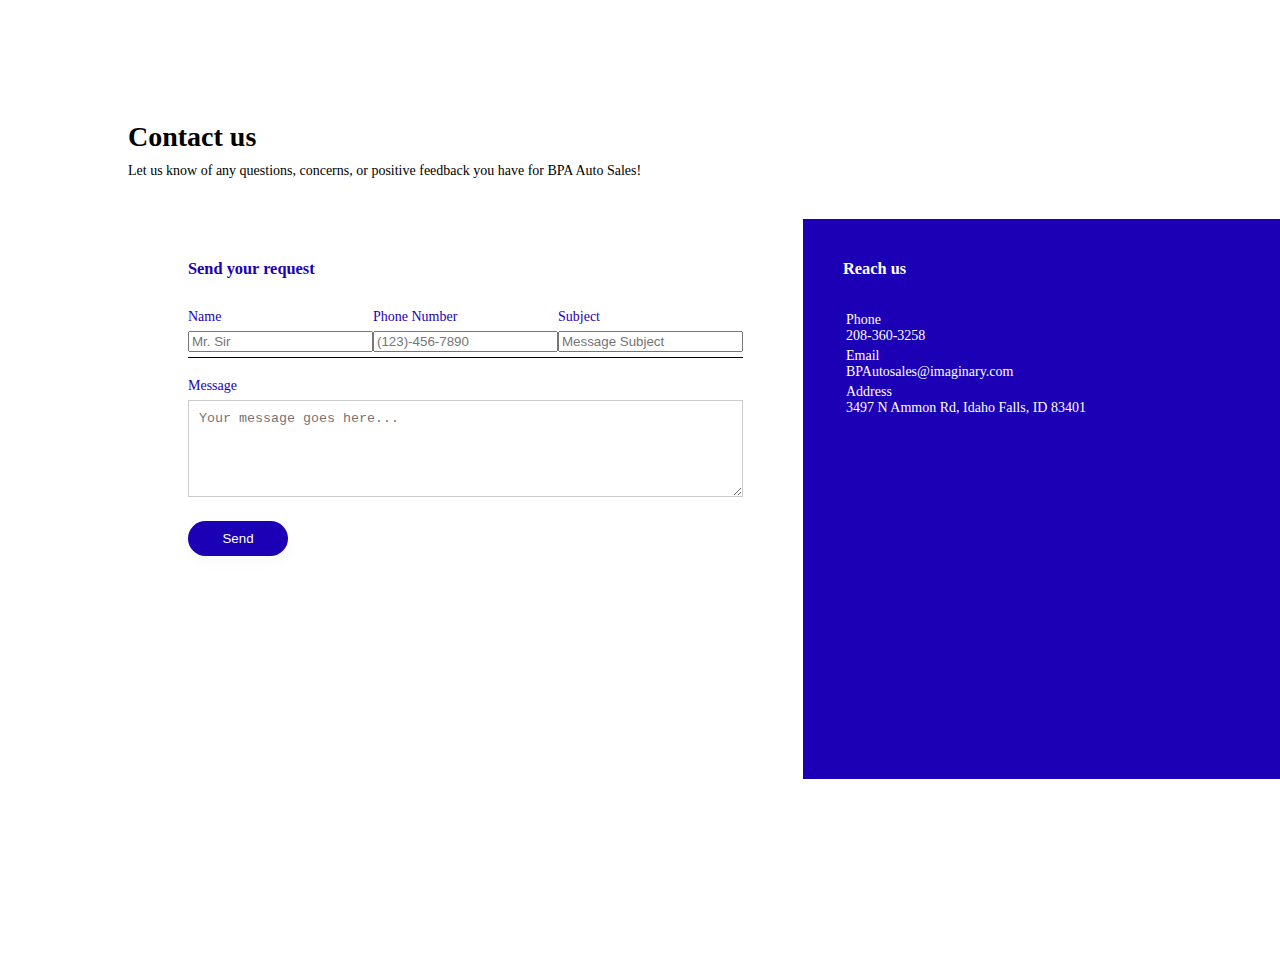
<file: contact_us.html>
<!DOCTYPE html>
<html lang "en">
<head>
    <meta charset="UTF-8">
    <title>Contact US</title>
    <link rel="stylesheet" type="text/css" href="style.css">
</head>
<body>
    <div class="concontainer">
        <h1>Contact us</h1>
        <p>Let us know of any questions, concerns, or positive feedback you have for BPA Auto Sales!</p>
        <div class="contact-box">
            <div class="contact-left">
                <h3>Send your request</h3>
                <form>
                    <div class="input-row">
                        <div class="input-group">
                            <label>Name</label>
                            <input type="text" placeholder= "Mr. Sir">  
                        </div>
                        <div class="input-group">
                            <label>Phone Number</label>
                            <input type="text" placeholder= "(123)-456-7890">
                        </div>
                        <div class="input-group">
                            <label>Subject</label>
                            <input type="text" placeholder= "Message Subject">
                        </div>
                    </div>

                    <label>Message</label>
                    <textarea rows="5" placeholder="Your message goes here..."></textarea>
                    <button type="submit">Send</button>
                </form>
            </div>

            <div class="contact-right">
                <h3>Reach us</h3>
                <table>
                    <tr>
                        <td><i class="fa-solid fa-phone"></i>Phone<br> 208-360-3258</td>
                    </tr>
                    <tr>
                        <td><i class="fa-regular fa-envelope-open"></i>Email<br> BPAutosales@imaginary.com</td>
                    </tr>
                    <tr>
                        <td><i class="fa-solid fa-envelopes-bulk"></i>Address<br> 3497 N Ammon Rd, Idaho Falls, ID 83401</td>
                    </tr>
                </table>
                <br>
                <iframe src="https://www.google.com/maps/embed?pb=!1m18!1m12!1m3!1d2892.772291515953!2d-111.96747352519051!3d43.52794096052521!2m3!1f0!2f0!3f0!3m2!1i1024!2i768!4f13.1!3m3!1m2!1s0x53545de64c496941%3A0xcca5ad9527fc023a!2sBonneville%20Online%20High%20School!5e0!3m2!1sen!2sus!4v1670607007557!5m2!1sen!2sus" width="400" height="300" style="border:0;" allowfullscreen="" loading="lazy" referrerpolicy="no-referrer-when-downgrade"></iframe>
            </div>
        </div>
    </div>
</body>
</html>
</file>
<file: style.css>
/* global Styles*/
*{
    margin: 0;
    list-style: none;
    text-decoration: none;
}
img {
    max-width: 15%;
}
body{
    min-height: 100vh;
    display: flex;
    align-items: center;
    justify-content: center;
    padding-bottom: 70px;
    background-color: #fff;
}
/* navbar */ 
header{
    position: fixed;
    box-sizing: border-box;
    top: 0;
    left: 0;
    width: 100%;
    display: flex;
    justify-content: space-between;
    align-items: center;
    padding: 40px 100px;
    z-index: 100000;
    transition: 0.6s;
}
header.sticky{
    padding: 5px 100px;
    background: #fff;
}
header.logo{
    position: relative;
    font-weight: 700;
    color: #fff;
    text-decoration: none;
    text-transform: uppercase;
    letter-spacing: 2px;
    transition:  0.6s;
}
header ul{
    position: relative;
    display: flex;
    justify-content: center;
    align-items: center;
}  
header ul li {
    position: relative;
    list-style: none;
}
header ul li a{
    position: relative;
    margin: 0 15px;
    text-decoration: none;
    color: #fff;
    padding-right: 2px;
    transition: 0.6s;
}
header ul li a img{
    height: 2em;
    width: auto;
}  
.banner{
    background: #666;
    position: relative;
    width: 100%;
    height: 100vh;
    background: img("images/homepagebanner.jpg");
    background-size: cover;
} 
  header.sticky .logo,
  header.sticky ul li a{
    color: #000;
}  
/* footer */ 
.footer{
    box-sizing: border-box;
    width: 100vw;
    display: block;
    overflow: hidden;
    padding: 70px 0;
    box-sizing: border-box;
    letter-spacing: 0.2em;
    background-color: lightskyblue;
}  
.inner_footer{
    display: block;
    margin: 0 auto;
    width: 1100px;
    height: 100%;
}
.inner_footer .logo_container{
    width: 35%;
    float: left;
    height: 100%;
    display: block;
}
.inner_footer .logo_container img{
    width: 150px;
    height: auto;
}
.inner_footer .footer_third{
    width: calc(21.666666667% -20px);
    margin-right: 10px;
    float: left;
    height: 100%;
}
.inner_footer .footer_third:last-child{
    margin-right: 0;
}
.inner_footer .footer_third h1{
    font-size: 22px;
    color: #fff;
    display: block;
    width: 100%;
    margin-bottom: 20px;  
}
.inner_footer .footer_third a{
    font-size: 18px;
    color: white;
    display: block;
    font-weight: 200;
    width: 100%;
    padding-bottom: 5px;
}
.inner_footer .footer_third li{
    display: inline-block;
    padding: 0.5px;
    font-size: 20px;
}
.footer_third span{
    color: #fff;
    font-size: 16px;
    font-weight: 200;
    display: block;
    width: 100%;
    padding-top: 20px;
}
/* @media(max-width: 600px){
    footer .inner_footer{
        width: 90%;
    }
    .inner_footer .logo_container,
    .inner_footer .footer_third{
        width: 100%;
        margin-bottom: 30px;
}
}   */
/*slides*/   
.slcontainer .slide-container{

    margin: 0;
    padding: 0;
    box-sizing: border-box;
    text-transform: capitalize;
}
.slcontainer{
    position: relative;
    perspective: 1000px;
}
.slcontainer .slide-container .slide{
    border-radius: 5px;
    background: #fff;
    box-shadow: 0 5px 10px #3337;
    width: 450px;
    padding: 20px;
    margin: 10px;
    position: relative;
    transform-style: preserve-3d;
    animation:slide .4s linear;
}
@keyframes slide{
    0%{
         transform: rotateX(180deg);
    }
}
.slide-container .slide > *{
    animation: slideContent .2s linear .4s backwards;
}
  @keyframes slideContent{
    0%{
    opacity: 0;
    transform: scale(.5);
}
}
.slcontainer .slide-container .slide .icon{
    position: absolute;
    top: 10px; 
    right: 15px; 
    font-size: 90px;
    color: #3498db;
}
.slcontainer .slide-container .slide .user{
    display: flex;
    align-items: center;
}
.slcontainer .slide-container .slide .img{
    height: 100px;
    width: 100px;
    border-radius: 50%;
    object-fit: cover;
    margin-right: 10px;
}
.slcontainer .slide-container .slide .user .user-info h3{
    color: #333;
    font-size: 20px;
}
.slcontainer .slide-container .slide .user .user-info .stars i{
    color: #3498db;
    font-size: 15px;
}
.slcontainer .slide-container .slide .text{
    color: #333;
    font-size: 14px;
    padding-top: 15px;
    font-style: italic;
}
.slcontainer .slide-container{
    display: none;
}
.slcontainer .slide-container.active{
    display: block;   
}
.slcontainer #next,
.slcontainer #prev{
    position: absolute;
    top: 50%;
    transform:  translateY(-50%);
    height: 50px;
    width: 50px;
    line-height: 50px;
    text-align: center;
    font-size: 20px;
    background: #fff;
    color: #333;
    cursor: pointer;
    border-radius: 50%;
    box-shadow: 0 5px 10px #3337;
}
.slcontainer #next{
    right:-70px;
}
.slcontainer #prev{
    left:-70px;
}

.slcontainer #next:hover,
.slcontainer #prev:hover{
    background: #333;
    color: #fff;    
}
/*Inventory*/
.posts-container{
    padding-left: 30%; 
    line-height: 1.5;
    width: 90vw;
    margin: 0 auto;
}
.posts-container > h2{
    text-align: center;
    padding: 10px 0;
    font-size: 32px;
}
.posts-container > p{
    font-weight: 300;
    padding: 10px 0;
    opacity: 0.7;
    text-align: center;
}
.sidebar .filter-container .category-head{
    margin: 30px 0;
}
.sidebar .filter-container .category-head ul{
    list-style-type: none;
    display: flex;
    flex-wrap: wrap;
    justify-content: flex-start;
}
.sidebar .filter-container .category-title{
    flex: 0 0 calc(16.6667% - 10px);
    display: flex;
    justify-content:center;
    background: #a8a8a8;
    padding: 12px;
    color: #fff;
    margin: 5px;
    cursor: pointer;
    transition: all 0.4s ease;
}
.sidebar .filter-container .category-title:hover{
    opacity: 0.7;
}
.sidebar .filter-container .category-title li{
    padding: 0 10px;
}
.sidebar .filter-container .category-title span{
    color: #222;
}
.posts-main-container{
    display: grid;
    grid-template-columns: repeat(3, 1fr);
    grid-gap: 40px;
}
.posts-main-container > div{
    box-shadow: 0px 8px 22px -12px rgba(0, 0, 0, 0.64);
}
.post-img{
    position: relative;
}
.category-name{
    position: absolute;
    top: 20px;
    left: 20px;
    text-transform: uppercase;
    font-size: 13px;
    color: #fff;
    padding: 4px 10px;
    border-radius: 2px;
}   
.fun .category-name{
    background: #00a7ea;
}
.truck .category-name{
    background: #FFC0CB;
}
.van .category-name{
    background: #f0544f;
}
.convertible .category-name{
    background: #2c2a4a;
}
.eco_friendly .category-name{
    background: #a1e44d;
}
.airplane .category-name{
    background: #FFD700;
}
.post-content{
    padding: 25px;
}
.post-content-top{
    background: #80ced7;
    color: #fff;
    opacity: 0.8;
    padding: 5px 0 5px 15px;
}
.post-content-top span{
    padding-right: 20px;
}
.post-content-top .fa-comment, .post-content-top .fa-calendar{
    padding-right: 5px;
}
.post-content h2{
    font-size: 22px;
    padding: 12px 0;
    font-weight: 400;
}
.post-content p{
    opacity: 0.7;
    font-size: 15px;
    line-height: 1.8;
}
.read-btn{
    border: none;
    padding: 8px 15px;
    display: block;
    margin: 5px auto;

    font-size: 15px;
    cursor: pointer;
    border: 1px solid #292929;
    background: transparent;
    margin-bottom: 40px;
}
.read-btn:hover{
    background: #f6f6f6;
}
@media(max-width: 1170px){
.posts-main-container{
    grid-template-columns: repeat(2, 1fr);
}
}
@media(max-width: 768px){
    .posts-main-container{
    grid-template-columns: 1fr;
}
}
.active{
    background: #f0544f;
}
/*filter bar*/
.wrapper{
  display: flex;
  position: relative;
}
.wrapper .sidebar{
  width: 200px;
  height: 100%;
  background: #4b4276;
  padding: 30px 0px;
  position: fixed;
}
.wrapper .sidebar h2{
  color: #fff;
  text-transform: uppercase;
  text-align: center;
  margin-bottom: 30px;
}
.wrapper .sidebar ul li{
  padding: 15px;
  border-bottom: 1px solid #bdb8d7;
  border-bottom: 1px solid rgba(0,0,0,0.05);
  border-top: 1px solid rgba(255,255,255,0.05);
}    
.wrapper .sidebar ul li a{
  color: #bdb8d7;
  display: block;
}
.wrapper .sidebar ul li a .fas{
  width: 25px;
}
.wrapper .sidebar ul li:hover{
  background-color: #594f8d;
}   
.wrapper .sidebar ul li:hover a{
  color: #fff;
}
  /*Contact Us*/
.concontainer{
    font-size: 14px;
    width: 80%;
    margin: 50px auto;
}
.contact-box{
    background: #fff;
    display: flex;
}
.contact-left{
    flex-basis: 60%;
    padding: 40px 60px;
}
.contact-right{
    flex-basis: 40%;
    padding: 40px;
    background: #1c00b5;
    color: #fff;
}
.concontainer h1{
    margin-bottom: 10px;
}
.concontainer p{
    margin-bottom: 40px;
}
.input-row{
    display: flex;
    justify-content: space-between;
    margin-bottom: 20px;    
}
.input-row .input-group{
    width: 100%;
    border: none;
    border-bottom: 1px solid;
    outline: none;
    padding-bottom: 5px;
}
textarea{
    width: 100%;
    border: 1px solid #ccc;
    outline: none;
    padding: 10px;
    box-sizing: border-box;
}
label{
    margin-bottom: 6px;
    display: block;
    color: #1c00b5;
}
button{
    background: #1c00b5;
    width: 100px;
    border: none;
    color: #fff;
    height: 35px;
    border-radius: 30px;
    margin-top: 20px;
    box-shadow: 0px 5px 15px 0px rgba(28,0,181,0.03);
}
.contact-left h3{
    color: #1c00b5;
    font-weight: 600;
    margin-bottom: 30px;
}
.contact-right h3{
    font-weight: 600;
    margin-bottom: 30px;
}
tr rd:first-child{
    padding-right: 20px;  
}
tr rd{
   padding-top: 20px;   
}
/*about Us*/
</file>
